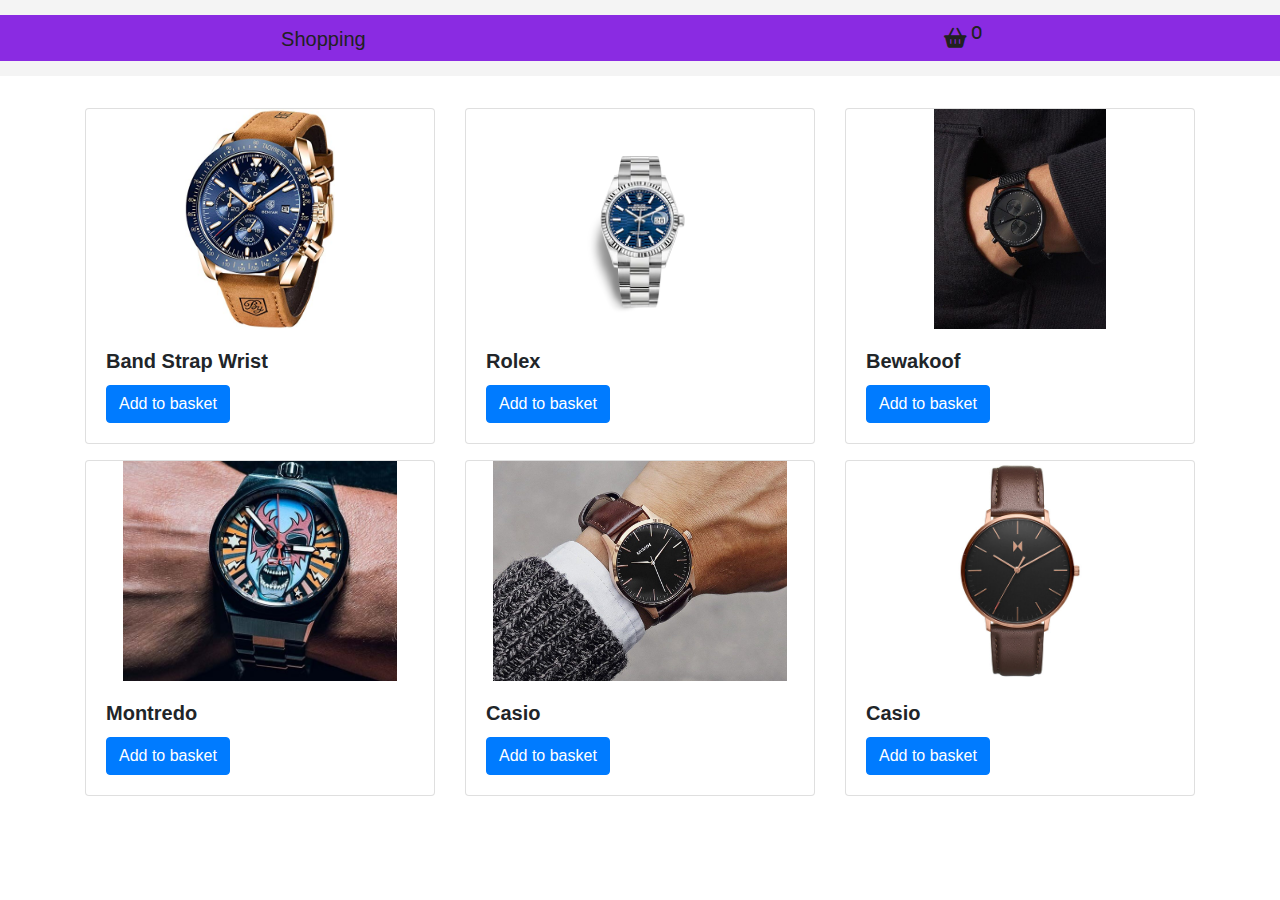
<file: index.html>
<!DOCTYPE html>
<html lang="en">
<head>
    <meta charset="UTF-8">
    <meta http-equiv="X-UA-Compatible" content="IE=edge">
    <meta name="viewport" content="width=device-width, initial-scale=1.0">
    <title>Document</title>
    <link rel="stylesheet" href="CSS/style.css">
    <link rel="stylesheet" href="https://cdn.jsdelivr.net/npm/bootstrap@4.3.1/dist/css/bootstrap.min.css" integrity="sha384-ggOyR0iXCbMQv3Xipma34MD+dH/1fQ784/j6cY/iJTQUOhcWr7x9JvoRxT2MZw1T" crossorigin="anonymous">
    <link rel="stylesheet" href="https://cdnjs.cloudflare.com/ajax/libs/font-awesome/6.0.0/css/all.min.css" integrity="sha512-9usAa10IRO0HhonpyAIVpjrylPvoDwiPUiKdWk5t3PyolY1cOd4DSE0Ga+ri4AuTroPR5aQvXU9xC6qOPnzFeg==" crossorigin="anonymous" referrerpolicy="no-referrer" />

</head>
<body>
       <header>
          <div class="all">
              <div class="box left">
                <a href="">Shopping</a>
              </div>
              <div class="box right">
                <a class="nav-link" href="basket.html">
                    <i class="fa-solid fa-basket-shopping">
                      <sup id="productCount">0</sup>
                    </i>
                  </a>
              </div>
          </div>
      </header>
         <div class="container">
        <div class="row mt-3">
          <div class="col-4 mt-3">
              <div class="card" data-id="1"  >
                  <img class="card-img-top" src="Photos/Photo1.jpg" alt="Card image cap">
                  <div class="card-body">
                    <h5 class="card-title"> <b>Band Strap Wrist</b>  </h5>
                  
                    <a href="#" class="btn btn-primary addBasket">Add to basket</a>
                  </div>
                </div>
          </div>
          <div class="col-4 mt-3">
            <div class="card" data-id="2"  >
                <img class="card-img-top" src="Photos/Photo2.webp" alt="Card image cap">
                <div class="card-body">
                  <h5 class="card-title"> <b>Rolex</b>   </h5>
                  
                  <a href="#" class="btn btn-primary addBasket">Add to basket</a>
                </div>
              </div>
        </div>
        <div class="col-4 mt-3">
            <div class="card" data-id="3"  >
                <img class="card-img-top" src="Photos/Photo3.jpg" alt="Card image cap">
                <div class="card-body">
                  <h5 class="card-title"> <b>Bewakoof</b>   </h5>
                  
                  <a href="#" class="btn btn-primary addBasket">Add to basket</a>
                </div>
              </div>
        </div>
        <div class="col-4 mt-3">
            <div class="card" data-id="4"  >
                <img class="card-img-top" src="Photos/Photo4.jpg" alt="Card image cap">
                <div class="card-body">
                  <h5 class="card-title"> <b>Montredo</b>   </h5>
                  
                  <a href="#" class="btn btn-primary addBasket">Add to basket</a>
                </div>
              </div>
        </div>
        <div class="col-4 mt-3">
            <div class="card" data-id="5"  >
                <img class="card-img-top" src="Photos/Photo5.jfif" alt="Card image cap">
                <div class="card-body">
                  <h5 class="card-title"> <b>Casio</b>   </h5>
                  
                  <a href="#" class="btn btn-primary addBasket">Add to basket</a>
                </div>
              </div>
        </div>
        <div class="col-4 mt-3">
            <div class="card" data-id="6"  >
                <img class="card-img-top" src="Photos/Photo6.jpg" alt="Card image cap">
                <div class="card-body">
                  <h5 class="card-title"> <b>Casio</b>   </h5>
                  
                  <a href="#" class="btn btn-primary addBasket">Add to basket</a>
                </div>
              </div>
        </div>
        </div>
       
    </div>
</body>
<script src="JS/main.js"></script>
</html>
</file>
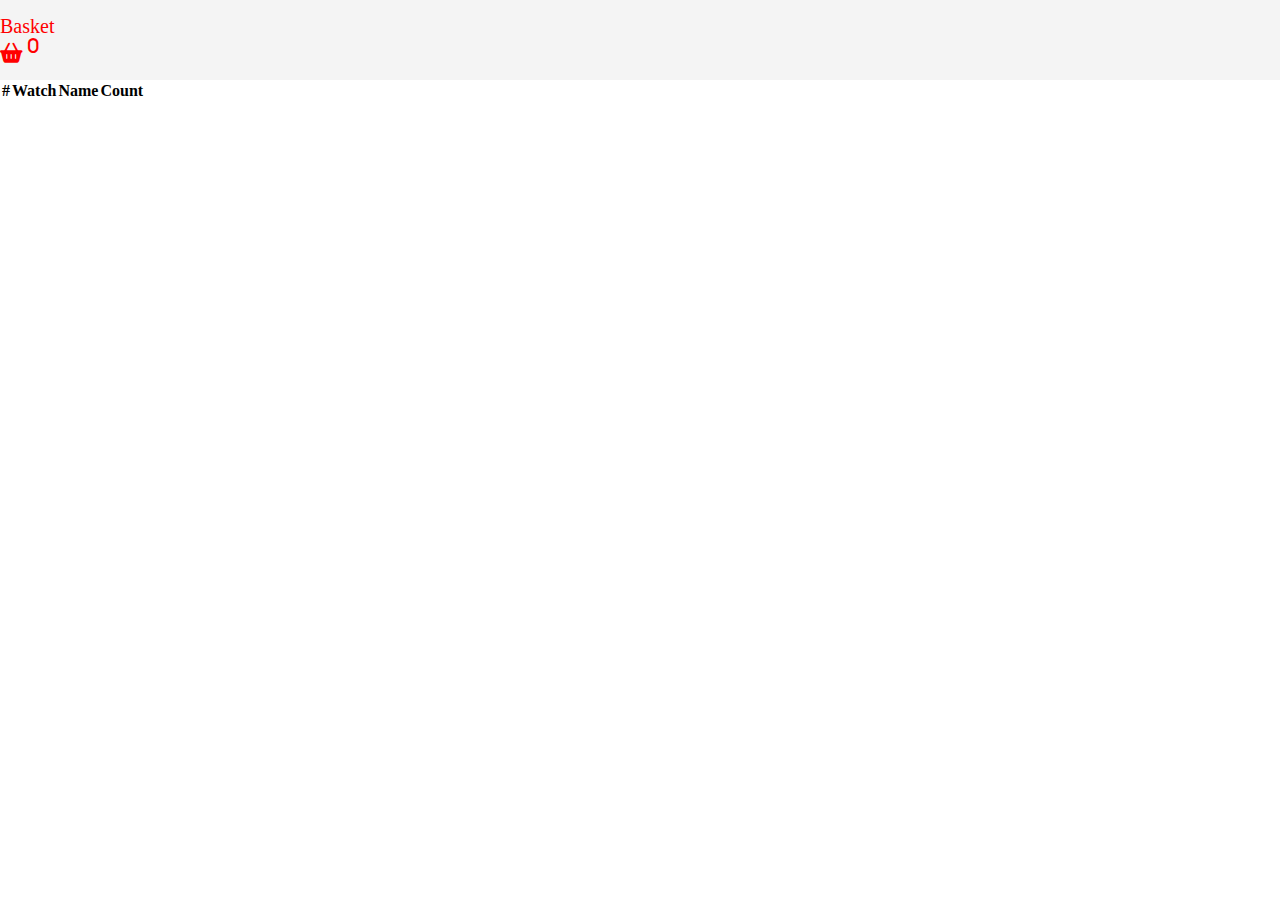
<file: basket.html>
<!DOCTYPE html>
<html lang="en">
<head>
    <meta charset="UTF-8">
    <meta http-equiv="X-UA-Compatible" content="IE=edge">
    <meta name="viewport" content="width=device-width, initial-scale=1.0">
    <title>Document</title>
    <link rel="stylesheet" href="CSS/style.css">
    <link rel="stylesheet" href="https://cdnjs.cloudflare.com/ajax/libs/font-awesome/6.0.0/css/all.min.css" integrity="sha512-9usAa10IRO0HhonpyAIVpjrylPvoDwiPUiKdWk5t3PyolY1cOd4DSE0Ga+ri4AuTroPR5aQvXU9xC6qOPnzFeg==" crossorigin="anonymous" referrerpolicy="no-referrer" />
    <link href="https://cdn.jsdelivr.net/npm/bootstrap@5.1.3/dist/css/bootstrap.min.css" rel="stylesheet" integrity="sha384-1BmE4kWBq78iYhFldvKuhfTAU6auU8tT94WrHftjDbrCEXSU1oBoqyl2QvZ6jIW3" crossorigin="anonymous">
</head>
<body>
    <header>
        <div class="container">
          <div class="row">
            <div class="col-lg-2">
              <a href="index.html">Basket</a>
            </div>
            <div class="col-lg-10 text-end">
              <a class="nav-link" href="basket.html">
                <i class="fa-solid fa-basket-shopping">
                  <sup id="productCount">0</sup>
                </i>
              </a>
            </div>
          </div>
        </div>
      </header>
    <div class="container">
        <div class="row mt-5">
          <table class="table">
              <thead>
                  <tr class="localtr">
                      <th scope="col">#</th>
                      <th scope="col">Watch</th>
                      <th scope="col">Name</th>
                      <th scope="col">Count</th>
                      <th scope="col"></th>
                  </tr>
                  
              </thead>
              <tbody>
                 
              </tbody>
             
            
           
            </table>
        </div>
    </div>
    

    
</body>
<script src="JS/main.js"></script>
<script src="JS/basket.js"></script>
</html>
</file>
<file: CSS/style.css>
*{
    padding: 0;
    margin: 0;
    box-sizing: border-box;
}

.all{
    display: flex;
    align-items: center;
    justify-content: space-around;
    background-color: blueviolet;
    font-size: 24px;
    
}
.all a{
    text-decoration: none;
    color: #212121;
}
img{
    height: 220px;
    object-fit: contain ;
    transition: .2s;

}
img:hover{
    transform: scale(0.8);
}

header{
    background-color: #f4f4f4;
    padding: 15px 0;
}
header a{
    text-decoration: none;
    color: red;
    font-size: 20px;
}
</file>
